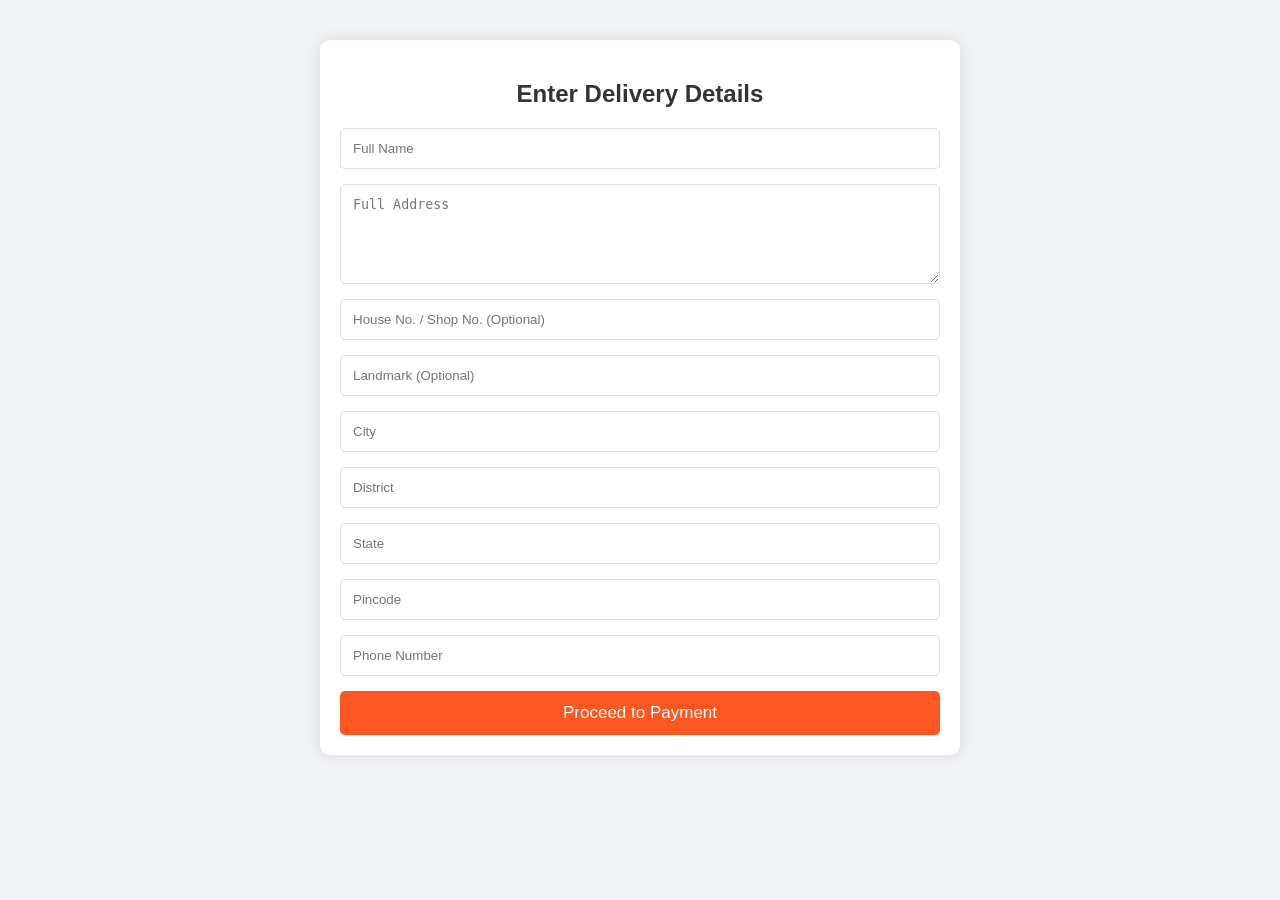
<file: buy.html>
<!DOCTYPE html>
<html lang="en">
<head>
    <meta charset="UTF-8" />
    <meta name="viewport" content="width=device-width, initial-scale=1.0"/>
    <title>Buy Now - Gadget Cave</title>
    <link rel="stylesheet" href="style.css" />
</head>
<body>
    <div class="buy-container">
        <h2>Enter Delivery Details</h2>
        <form id="deliveryForm">
            <input type="text" name="name" placeholder="Full Name" required />
            <textarea name="address" placeholder="Full Address" required></textarea>
            <input type="text" name="house" placeholder="House No. / Shop No. (Optional)" />
            <input type="text" name="landmark" placeholder="Landmark (Optional)" />
            <input type="text" name="city" placeholder="City" required />
            <input type="text" name="district" placeholder="District" required />
            <input type="text" name="state" placeholder="State" required />
            <input type="text" name="pincode" placeholder="Pincode" required />
            <input type="text" name="phone" placeholder="Phone Number" required />
            <button type="submit">Proceed to Payment</button>
        </form>

        <div id="paymentInfo" style="display:none;">
            <h3>Send Payment to:</h3>
            <p>
                <a id="upiLink" href="#">
                    UPI ID: <strong>hixzam313@okaxis</strong>
                </a>
            </p>
            <p>After payment, click below to confirm via WhatsApp</p>
            <a id="whatsappLink" target="_blank">Confirm Order on WhatsApp</a>
        </div>
    </div>

    <script>
        const form = document.getElementById("deliveryForm");
        const paymentInfo = document.getElementById("paymentInfo");
        const whatsappLink = document.getElementById("whatsappLink");
        const upiLink = document.getElementById("upiLink");

        const params = new URLSearchParams(window.location.search);
        const productId = params.get("id");
        const product = params.get("product");
        const amount = params.get("amount");
        const formattedAmount = parseFloat(amount).toFixed(2);

        form.addEventListener("submit", function(e) {
            e.preventDefault();
            const data = new FormData(form);
            const msg = `
*Order Details:*
Product: ${product}
Amount: ₹${amount}

*Customer Info:*
Name: ${data.get("name")}
Address: ${data.get("address")}
House/Shop No.: ${data.get("house")}
Landmark: ${data.get("landmark")}
City: ${data.get("city")}
District: ${data.get("district")}
State: ${data.get("state")}
Pincode: ${data.get("pincode")}
Phone: ${data.get("phone")}
Paid to: hixzam313@okaxis ✅
            `.trim();

            const upiUrl = `upi://pay?pa=hixzam313@okaxis&am=${formattedAmount}`;
            
            upiLink.href = upiUrl;
            whatsappLink.href = `https://wa.me/919744340057?text=${encodeURIComponent(msg)}`;
            
            paymentInfo.style.display = "block";
            form.style.display = "none";
        });
    </script>
</body>
</html>
</file>
<file: style.css>
/* =========================
   UNIVERSAL STYLES
========================= */

body {
    font-family: Arial, sans-serif;
    margin: 0;
    padding: 0;
    background-color: #f0f2f5;
    color: #333;
}

/* =========================
   HEADER
========================= */

header {
    background-color: #101010;
    color: white;
    padding: 10px 20px;
    display: flex;
    justify-content: space-between;
    align-items: center;
    flex-wrap: wrap;
}

.logo {
    display: flex;
    align-items: center;
}

.logo img {
    height: 50px;
    margin-right: 10px;
}

.logo h1 {
    margin: 0;
    font-size: 24px;
}

#search {
    padding: 8px;
    border-radius: 5px;
    border: 1px solid #ddd;
    width: 200px;
    margin-top: 10px;
}

/* =========================
   CATEGORY BUTTONS
========================= */

#categories {
    text-align: center;
    padding: 10px 0;
    background-color: #f9f9f9;
    border-bottom: 1px solid #ddd;
    display: flex;
    justify-content: center;
    flex-wrap: wrap;
    gap: 5px;
}

#categories button {
    padding: 8px 15px;
    border: 1px solid #ccc;
    border-radius: 20px;
    background-color: #f0f0f0;
    cursor: pointer;
    font-size: 14px;
    transition: 0.3s;
}

#categories button:hover {
    background-color: #e0e0e0;
}

/* =========================
   MAIN
========================= */

main {
    padding: 20px;
    max-width: 1200px;
    margin: auto;
}

#product-list {
    display: grid;
    grid-template-columns: repeat(auto-fill, minmax(250px, 1fr));
    gap: 20px;
}

/* =========================
   PRODUCT CARD
========================= */

.product {
    background-color: white;
    border-radius: 10px;
    box-shadow: 0 0 10px rgba(0,0,0,0.1);
    text-align: center;
    padding: 15px;
    transition: 0.3s;
    cursor: pointer;
}

.product:hover {
    transform: translateY(-5px);
}

.product img {
    width: 100%;
    height: 220px;
    object-fit: cover;
    border-radius: 8px;
}

.product h3 {
    margin-top: 12px;
    margin-bottom: 8px;
}

.product p {
    color: #ff5722;
    font-weight: bold;
    font-size: 18px;
}

/* =========================
   BUY BUTTON
========================= */

.buy-button {
    background-color: #ff5722;
    color: white;
    border: none;
    padding: 10px 18px;
    border-radius: 5px;
    cursor: pointer;
    font-size: 15px;
    margin-top: 10px;
}

.buy-button:hover {
    background-color: #e64a19;
}

/* =========================
   FOOTER
========================= */

footer {
    text-align: center;
    padding: 20px;
    background-color: #101010;
    color: white;
    margin-top: 20px;
}

/* =========================
   BUY PAGE
========================= */

.buy-container {
    max-width: 600px;
    margin: 40px auto;
    padding: 20px;
    background: white;
    border-radius: 10px;
    box-shadow: 0 0 15px rgba(0,0,0,0.1);
}

.buy-container h2 {
    text-align: center;
}

#deliveryForm {
    display: flex;
    flex-direction: column;
    gap: 15px;
}

#deliveryForm input,
#deliveryForm textarea {
    width: 100%;
    padding: 12px;
    box-sizing: border-box;
    border-radius: 5px;
    border: 1px solid #ddd;
}

#deliveryForm textarea {
    min-height: 100px;
    resize: vertical;
}

#deliveryForm button {
    padding: 12px;
    background-color: #ff5722;
    color: white;
    border: none;
    border-radius: 5px;
    font-size: 17px;
    cursor: pointer;
}

#paymentInfo {
    text-align: center;
    margin-top: 30px;
    padding: 20px;
    border: 1px dashed #ccc;
    border-radius: 10px;
    background: #f9f9f9;
}

#whatsappLink,
#upiLink {
    display: inline-block;
    margin-top: 15px;
    padding: 10px 20px;
    text-decoration: none;
    border-radius: 5px;
    color: white;
    font-weight: bold;
}

#whatsappLink {
    background: #25d366;
}

#upiLink {
    background: #007bff;
}

/* =========================
   PRODUCT DETAILS PAGE
========================= */

.product-details-container {
    max-width: 900px;
    margin: 30px auto;
    padding: 20px;
    background: white;
    border-radius: 12px;
    box-shadow: 0 0 15px rgba(0,0,0,0.1);
}

.detail-main-image {
    width: 100%;
    max-height: 500px;
    object-fit: contain;
    border-radius: 10px;
}

.product-details-container h1 {
    margin-top: 20px;
    margin-bottom: 10px;
}

.product-details-container h2 {
    color: #ff5722;
    margin-bottom: 15px;
}

.product-description {
    font-size: 16px;
    line-height: 1.8;
    margin-top: 10px;
}

/* =========================
   EXTRA IMAGE GALLERY
========================= */

#extra-images {
    display: grid;
    grid-template-columns: repeat(auto-fit, minmax(220px, 1fr));
    gap: 15px;
    margin-top: 25px;
}

.extra-image {
    width: 100%;
    border-radius: 10px;
    transition: 0.3s;
}

.extra-image:hover {
    transform: scale(1.03);
}

/* =========================
   MOBILE
========================= */

@media (max-width: 768px) {

    header {
        flex-direction: column;
        gap: 10px;
    }

    #search {
        width: 100%;
        max-width: 300px;
    }

    .product img {
        height: 180px;
    }

    .product-details-container {
        margin: 15px;
        padding: 15px;
    }

    .detail-main-image {
        max-height: 350px;
    }

    .buy-container {
        margin: 15px;
        padding: 15px;
    }
}
</file>
